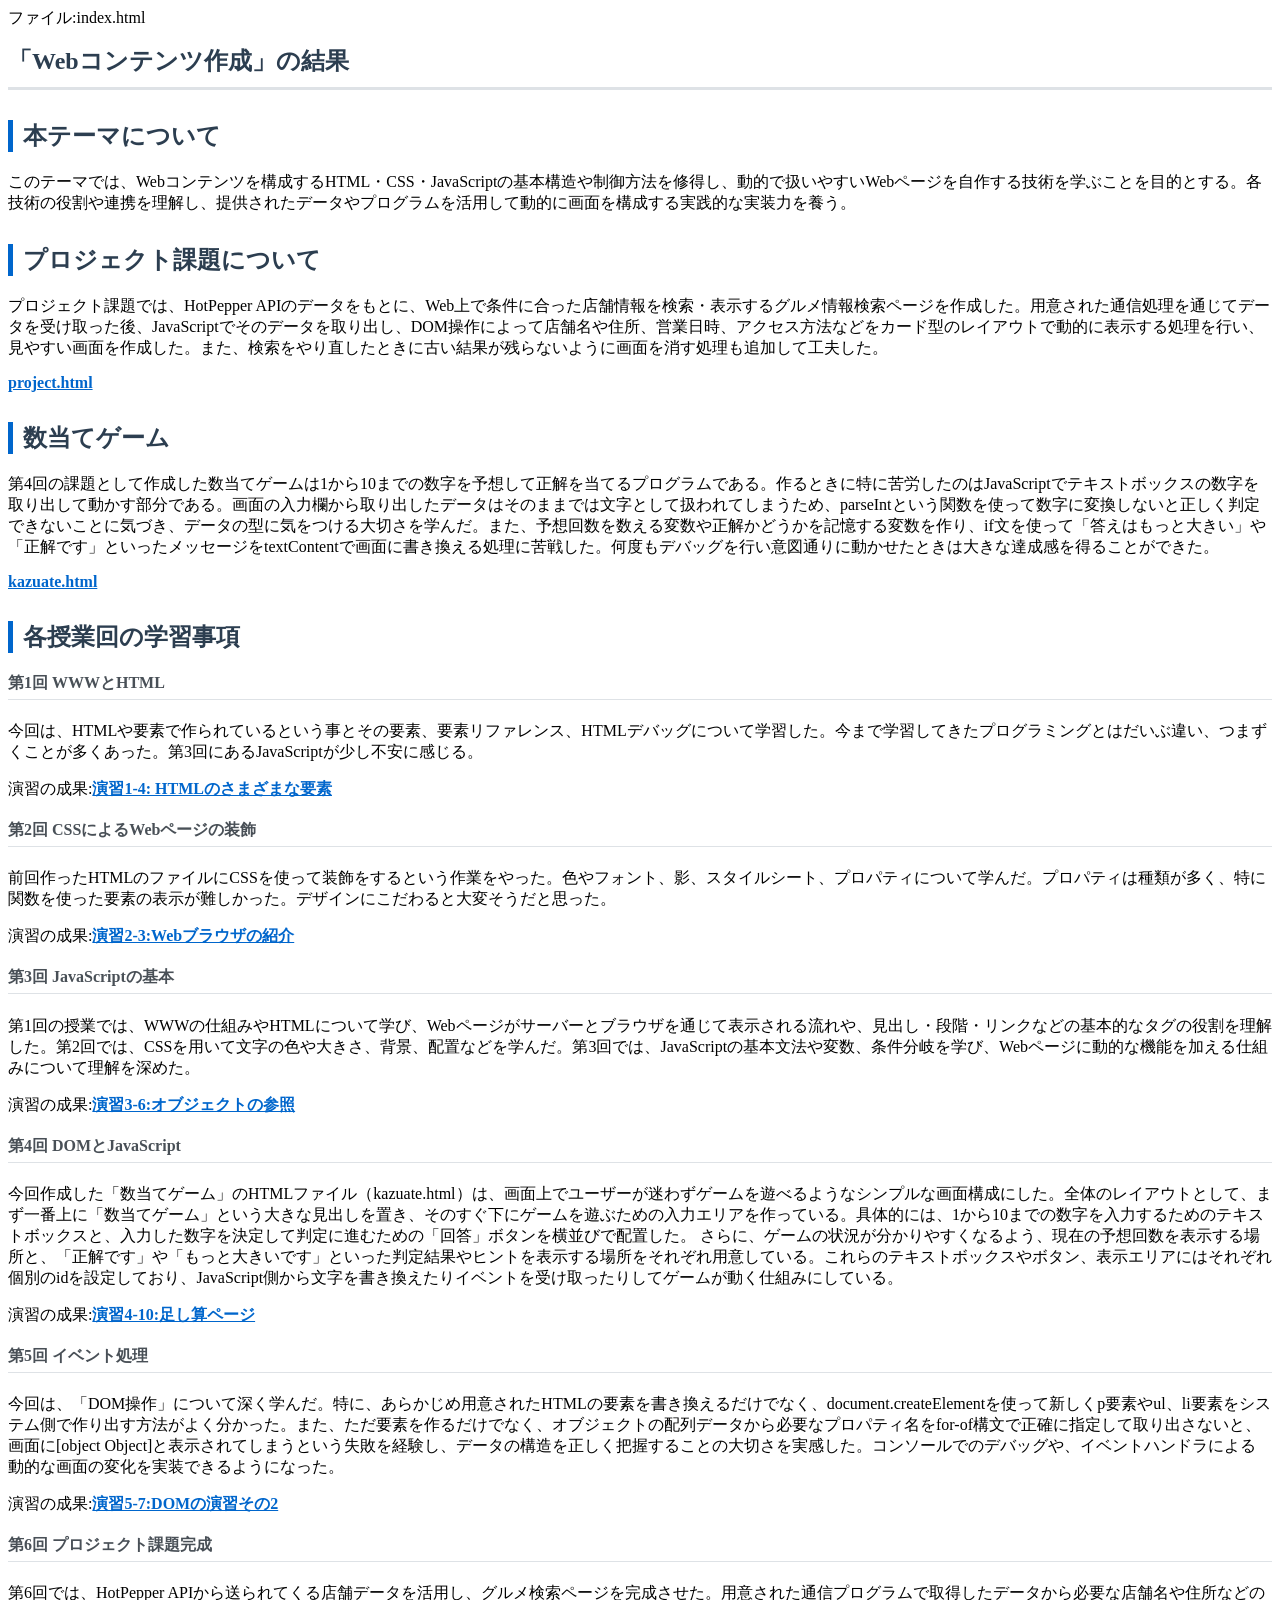
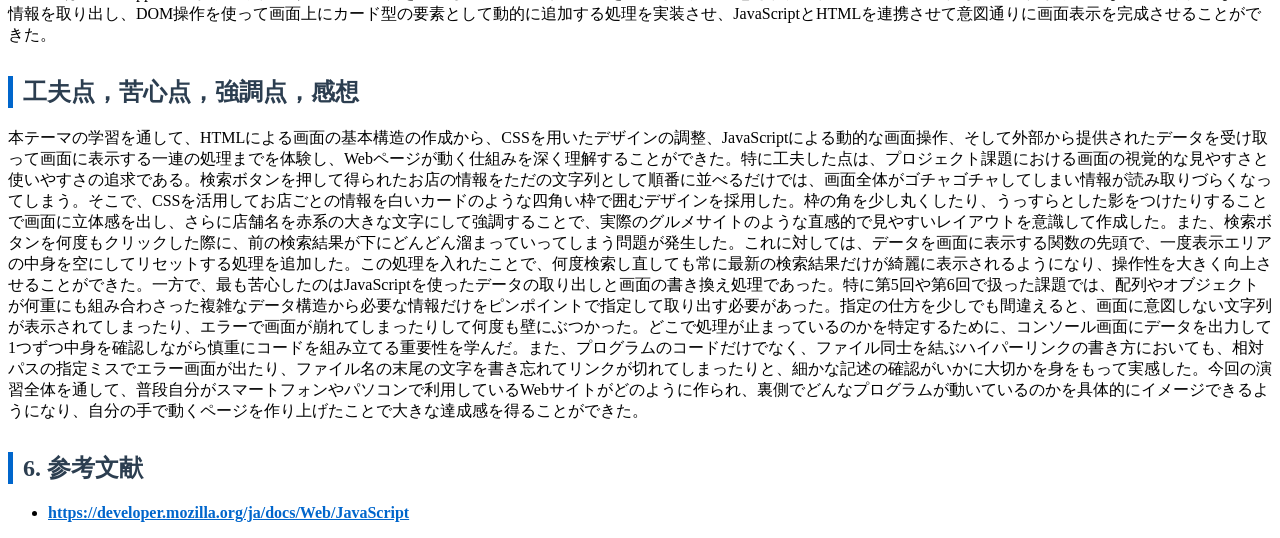
<file: index.html>
ファイル:index.html

<!DOCTYPE html>
<html>
  <head>
    <meta charset="utf-8">
    <title>My test page</title>
    <link rel="stylesheet" href="style.css">
  <body>
    <h1>「Webコンテンツ作成」の結果</h1>
    <h2>本テーマについて</h2>
    <p>このテーマでは、Webコンテンツを構成するHTML・CSS・JavaScriptの基本構造や制御方法を修得し、動的で扱いやすいWebページを自作する技術を学ぶことを目的とする。各技術の役割や連携を理解し、提供されたデータやプログラムを活用して動的に画面を構成する実践的な実装力を養う。
    </p>
    <h2>プロジェクト課題について</h2>
    <p>プロジェクト課題では、HotPepper APIのデータをもとに、Web上で条件に合った店舗情報を検索・表示するグルメ情報検索ページを作成した。用意された通信処理を通じてデータを受け取った後、JavaScriptでそのデータを取り出し、DOM操作によって店舗名や住所、営業日時、アクセス方法などをカード型のレイアウトで動的に表示する処理を行い、見やすい画面を作成した。また、検索をやり直したときに古い結果が残らないように画面を消す処理も追加して工夫した。</p>
    <a href="practice-css/project.html" target="_blank">project.html</a>
    <h2>数当てゲーム</h2>
    <p>第4回の課題として作成した数当てゲームは1から10までの数字を予想して正解を当てるプログラムである。作るときに特に苦労したのはJavaScriptでテキストボックスの数字を取り出して動かす部分である。画面の入力欄から取り出したデータはそのままでは文字として扱われてしまうため、parseIntという関数を使って数字に変換しないと正しく判定できないことに気づき、データの型に気をつける大切さを学んだ。また、予想回数を数える変数や正解かどうかを記憶する変数を作り、if文を使って「答えはもっと大きい」や「正解です」といったメッセージをtextContentで画面に書き換える処理に苦戦した。何度もデバッグを行い意図通りに動かせたときは大きな達成感を得ることができた。</p>
    <a href="kazuate.html" target="_blank">kazuate.html</a>
    <h2>各授業回の学習事項</h2>

    <h4>第1回 WWWとHTML</h4>

    <p>今回は、HTMLや要素で作られているという事とその要素、要素リファレンス、HTMLデバッグについて学習した。今まで学習してきたプログラミングとはだいぶ違い、つまずくことが多くあった。第3回にあるJavaScriptが少し不安に感じる。</p>
    
    <p>演習の成果:<a href="practice-html/elements.html" target="_blank">演習1-4: HTMLのさまざまな要素</a></p> 
   
    <h4>第2回 CSSによるWebページの装飾</h4>

    <p>前回作ったHTMLのファイルにCSSを使って装飾をするという作業をやった。色やフォント、影、スタイルシート、プロパティについて学んだ。プロパティは種類が多く、特に関数を使った要素の表示が難しかった。デザインにこだわると大変そうだと思った。</p>
    <p>演習の成果:<a href="practice-css/browser-intro.html"
    target="_blank">演習2-3:Webブラウザの紹介</a></p>

    <h4>第3回 JavaScriptの基本</h4>

    <p>第1回の授業では、WWWの仕組みやHTMLについて学び、Webページがサーバーとブラウザを通じて表示される流れや、見出し・段階・リンクなどの基本的なタグの役割を理解した。第2回では、CSSを用いて文字の色や大きさ、背景、配置などを学んだ。第3回では、JavaScriptの基本文法や変数、条件分岐を学び、Webページに動的な機能を加える仕組みについて理解を深めた。</p>
    <p>演習の成果:<a href="practice-js/jsintro.html"
    target="_blank">演習3-6:オブジェクトの参照</a></p>

    <h4>第4回 DOMとJavaScript</h4>

    <p>今回作成した「数当てゲーム」のHTMLファイル（kazuate.html）は、画面上でユーザーが迷わずゲームを遊べるようなシンプルな画面構成にした。全体のレイアウトとして、まず一番上に「数当てゲーム」という大きな見出しを置き、そのすぐ下にゲームを遊ぶための入力エリアを作っている。具体的には、1から10までの数字を入力するためのテキストボックスと、入力した数字を決定して判定に進むための「回答」ボタンを横並びで配置した。
      さらに、ゲームの状況が分かりやすくなるよう、現在の予想回数を表示する場所と、「正解です」や「もっと大きいです」といった判定結果やヒントを表示する場所をそれぞれ用意している。これらのテキストボックスやボタン、表示エリアにはそれぞれ個別のidを設定しており、JavaScript側から文字を書き換えたりイベントを受け取ったりしてゲームが動く仕組みにしている。</p>
    <p>演習の成果:<a href="practice-eventdom/tashizan.html"
    target="_blank">演習4-10:足し算ページ</a></p>

    <h4>第5回 イベント処理</h4>

    <p>今回は、「DOM操作」について深く学んだ。特に、あらかじめ用意されたHTMLの要素を書き換えるだけでなく、document.createElementを使って新しくp要素やul、li要素をシステム側で作り出す方法がよく分かった。また、ただ要素を作るだけでなく、オブジェクトの配列データから必要なプロパティ名をfor-of構文で正確に指定して取り出さないと、画面に[object Object]と表示されてしまうという失敗を経験し、データの構造を正しく把握することの大切さを実感した。コンソールでのデバッグや、イベントハンドラによる動的な画面の変化を実装できるようになった。</p>
    <p>演習の成果:<a href="practice-dom2/dom2-exercise.html"
    target="_blank">演習5-7:DOMの演習その2</a></p>

    <h4>第6回 プロジェクト課題完成</h4>

    <p>第6回では、HotPepper APIから送られてくる店舗データを活用し、グルメ検索ページを完成させた。用意された通信プログラムで取得したデータから必要な店舗名や住所などの情報を取り出し、DOM操作を使って画面上にカード型の要素として動的に追加する処理を実装させ、JavaScriptとHTMLを連携させて意図通りに画面表示を完成させることができた。</p>

    <h2>工夫点，苦心点，強調点，感想</h2>

    <p>本テーマの学習を通して、HTMLによる画面の基本構造の作成から、CSSを用いたデザインの調整、JavaScriptによる動的な画面操作、そして外部から提供されたデータを受け取って画面に表示する一連の処理までを体験し、Webページが動く仕組みを深く理解することができた。特に工夫した点は、プロジェクト課題における画面の視覚的な見やすさと使いやすさの追求である。検索ボタンを押して得られたお店の情報をただの文字列として順番に並べるだけでは、画面全体がゴチャゴチャしてしまい情報が読み取りづらくなってしまう。そこで、CSSを活用してお店ごとの情報を白いカードのような四角い枠で囲むデザインを採用した。枠の角を少し丸くしたり、うっすらとした影をつけたりすることで画面に立体感を出し、さらに店舗名を赤系の大きな文字にして強調することで、実際のグルメサイトのような直感的で見やすいレイアウトを意識して作成した。また、検索ボタンを何度もクリックした際に、前の検索結果が下にどんどん溜まっていってしまう問題が発生した。これに対しては、データを画面に表示する関数の先頭で、一度表示エリアの中身を空にしてリセットする処理を追加した。この処理を入れたことで、何度検索し直しても常に最新の検索結果だけが綺麗に表示されるようになり、操作性を大きく向上させることができた。一方で、最も苦心したのはJavaScriptを使ったデータの取り出しと画面の書き換え処理であった。特に第5回や第6回で扱った課題では、配列やオブジェクトが何重にも組み合わさった複雑なデータ構造から必要な情報だけをピンポイントで指定して取り出す必要があった。指定の仕方を少しでも間違えると、画面に意図しない文字列が表示されてしまったり、エラーで画面が崩れてしまったりして何度も壁にぶつかった。どこで処理が止まっているのかを特定するために、コンソール画面にデータを出力して1つずつ中身を確認しながら慎重にコードを組み立てる重要性を学んだ。また、プログラムのコードだけでなく、ファイル同士を結ぶハイパーリンクの書き方においても、相対パスの指定ミスでエラー画面が出たり、ファイル名の末尾の文字を書き忘れてリンクが切れてしまったりと、細かな記述の確認がいかに大切かを身をもって実感した。今回の演習全体を通して、普段自分がスマートフォンやパソコンで利用しているWebサイトがどのように作られ、裏側でどんなプログラムが動いているのかを具体的にイメージできるようになり、自分の手で動くページを作り上げたことで大きな達成感を得ることができた。</p>

    <h2>6. 参考文献</h2>
    <ul>
      <li><a href="https://developer.mozilla.org/ja/docs/Web/JavaScript" target="_blank">https://developer.mozilla.org/ja/docs/Web/JavaScript</a></li>
    </ul>
  </body>
</html>
</file>
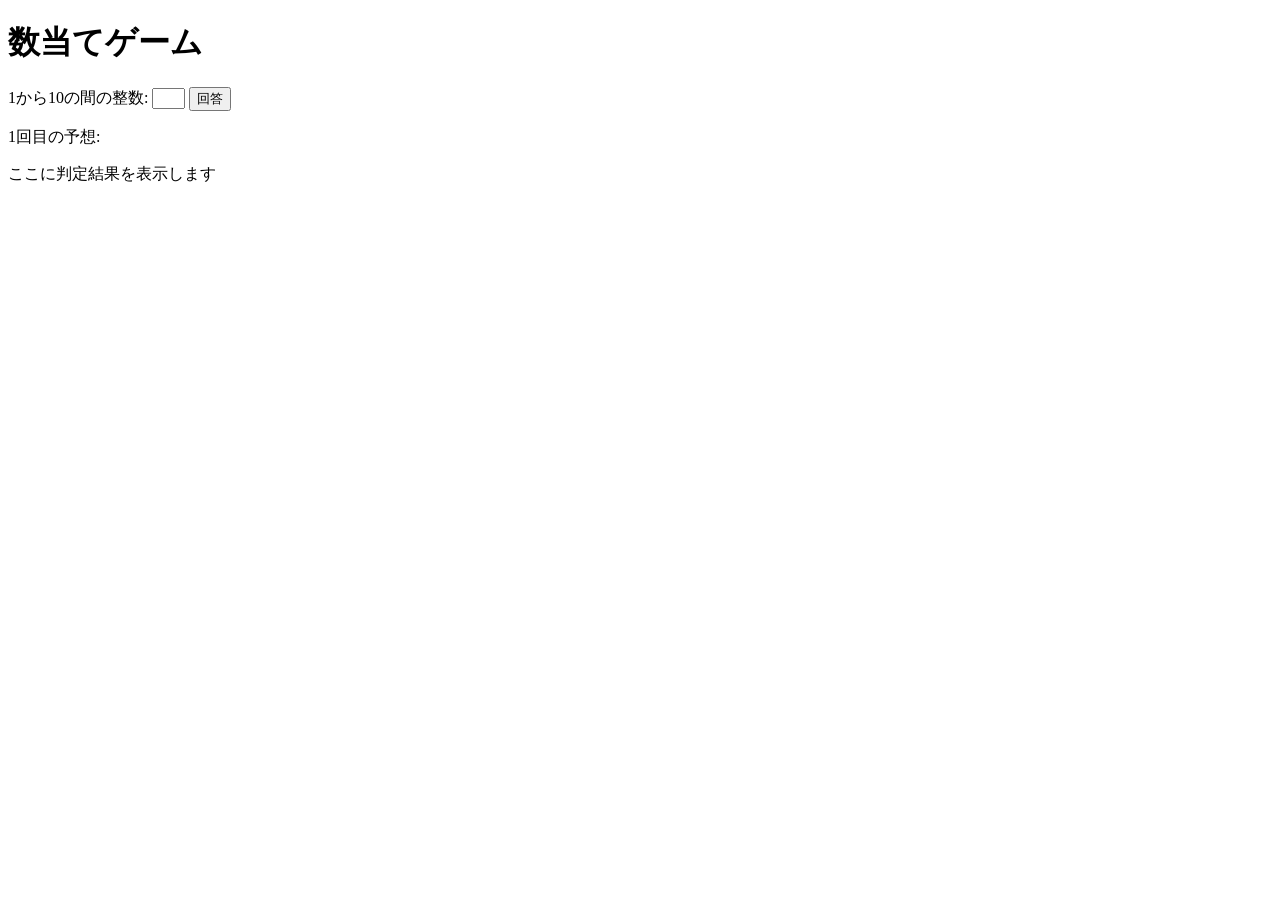
<file: kazuate.html>
<!-- 課題4-1: 数当てゲーム -->
<!DOCTYPE html>
<html>
  <head>
    <title>数当てゲーム</title>
    <script src="kazuate.js" defer></script>
  </head>

  <body>
    <h1>数当てゲーム</h1>
    <p>
      1から10の間の整数: 
      <input type="text" name="yoso" id="yoso" size="2">
      <button id="answer">回答</button>
    </p>
    <p>
      <span id="kaisu">1</span>回目の予想: 
    </p>
    <p id="result">ここに判定結果を表示します</p>
  </body>
</html>
</file>
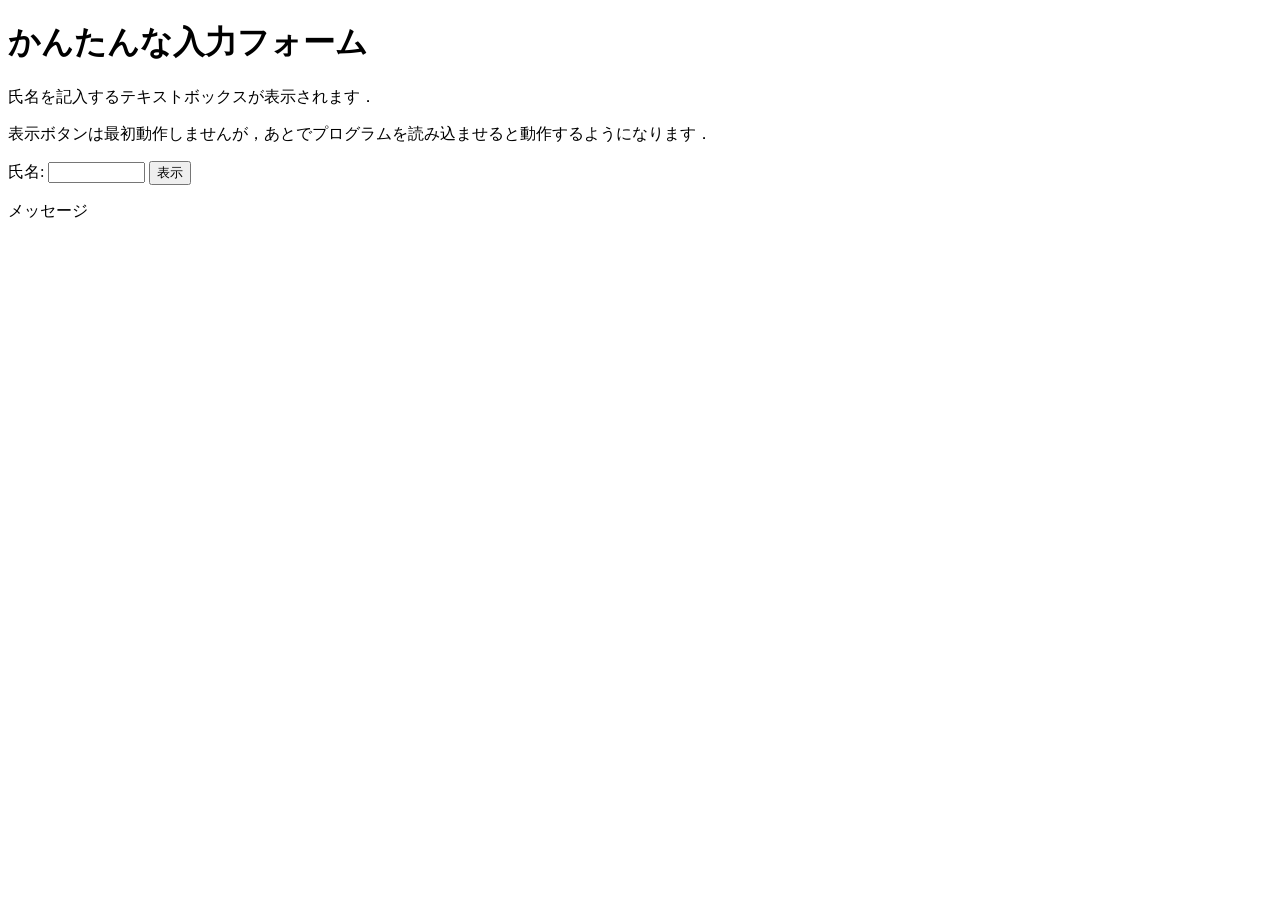
<file: practice-eventdom/input-demo.html>
<!DOCTYPE html>
<html>
  <head>
    <title>かんたんな入力フォーム</title>
    <script src="input-demo.js" defer></script>
  </head>

  <body>
    <h1>かんたんな入力フォーム</h1>
	<p>氏名を記入するテキストボックスが表示されます．</p>
	<p>表示ボタンは最初動作しませんが，あとでプログラムを読み込ませると動作するようになります．</p>
	<label for="shimei">氏名: </label>
	<input type="text" name="shimei" size="10" id="shimei">
	<button id="print">表示</button>
	<p id="message">メッセージ</p>
  </body>
</html>
</file>
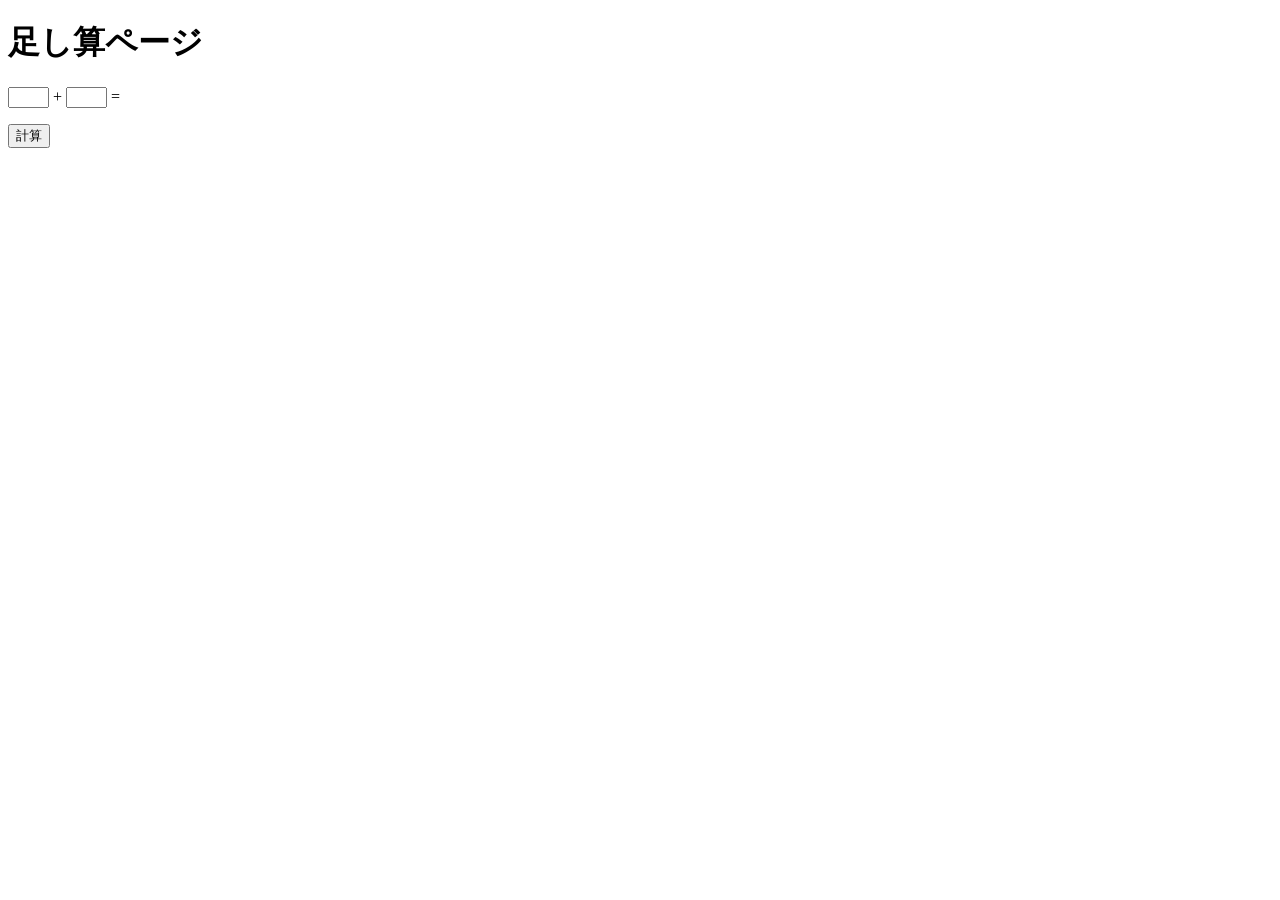
<file: practice-eventdom/tashizan.html>
<!DOCTYPE html>
<html>
  <head>
    <title>足し算ページ</title>
	<script src="tashizan.js" defer></script>
  </head>

  <body>
    <h1>足し算ページ</h1>
	<p>
	<input type="text" name="left" id="left" size="3">
	+
	<input type="text" name="right" id="right" size="3">
	=
	<span id="answer"></span>
	</p>
	<button id="calc">計算</button>
  </body>
</html>
</file>
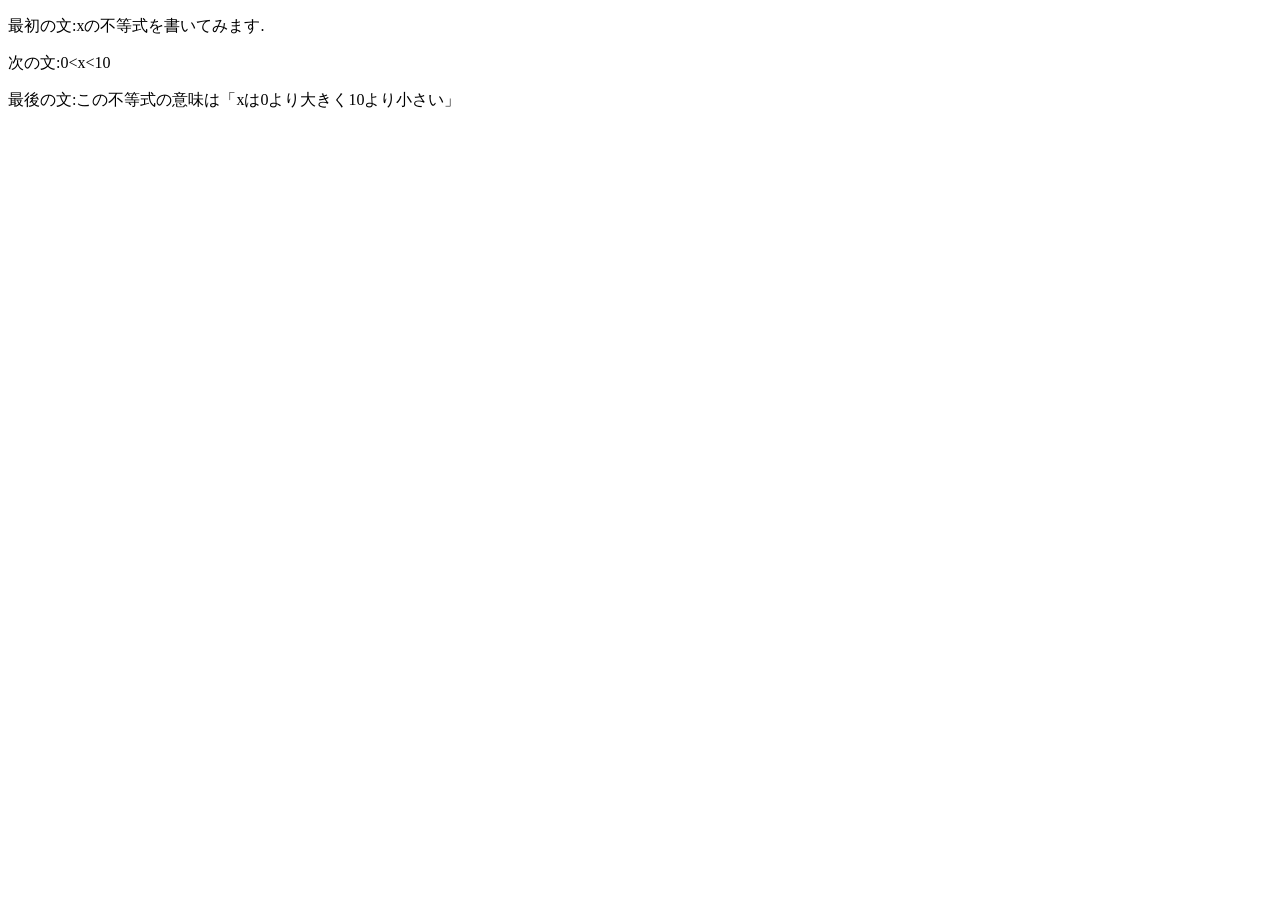
<file: practice-html/structure.html>
<!DOCTYPE html>
<html>
  <head>
    <meta charset="utf-8">
    <title>演習1-3</title>
  </head>
  <body>
   <p>最初の文:xの不等式を書いてみます.</p>
   <p>次の文:0&lt;x&lt;10</p>
   <p>最後の文:この不等式の意味は「xは0より大きく10より小さい」</p>
  </body>
</html>
</file>
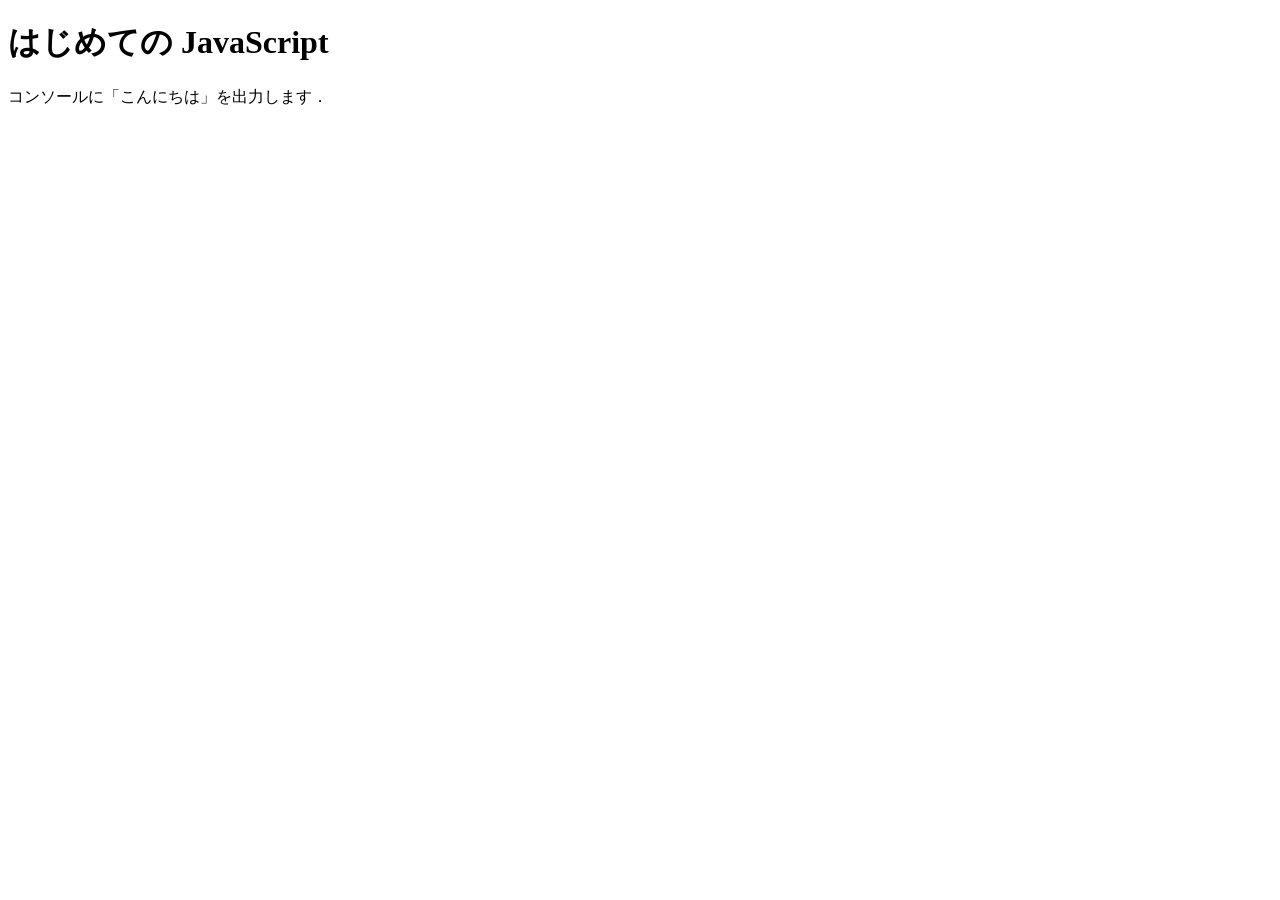
<file: practice-js/jsintro.html>
<!DOCTYPE html>
<html>
  <head>
    <meta charset="utf-8">
    <title>はじめての JavaScript</title>
    <script src ="hello.js" defer></script>
  </head>

  <body>
    <h1>はじめての JavaScript</h1>

    <p>コンソールに「こんにちは」を出力します．</p>
  </body>
</html>
</file>
<file: style.css>
ファイル:style.css

/* 全体の背景やフォントの設定 */
body {
  font-family: "Helvetica Neue", Arial, "Hiragino Kaku Gothic ProN", "Hiragino Sans", Meiryo, sans-serif;
  background-color: #f8f9fa; /* ほんのり明るいグレーの背景 */
  color: #333333;            /* 文字色は真っ黒ではなく目に優しい濃いグレー */
  line-height: 1.6;          /* 行間を広げて読みやすく */
  padding: 30px 20px;        /* 画面端の余白 */
  max-width: 800px;          /* 横幅が広がりすぎないように制限 */
  margin: 0 auto;            /* 画面の中央に配置 */
}

/* メインタイトルのデザイン */
h1 {
  font-size: 24px;
  color: #2c3e50;            /* 深みのあるネイビー */
  border-bottom: 3px solid #dee2e6; /* 下に境界線を入れる */
  padding-bottom: 10px;
  margin-bottom: 30px;
}

/* 店舗ごとのカード（ボックス） */
.shop-card {
  background-color: #ffffff; /* ボックスの中は白 */
  border-radius: 8px;        /* 角を少し丸くする */
  padding: 20px 25px;        /* ボックス内の余白 */
  margin-bottom: 25px;       /* カード同士の間隔 */
  box-shadow: 0 4px 6px rgba(0, 0, 0, 0.05); /* ほんのり軽い影をつけて浮き上がらせる */
  border: 1px solid #e9ecef; /* うっすらとした枠線 */
}

/* 「検索結果○件目」の見出し */
.shop-card h2 {
  font-size: 14px;
  color: #6c757d;            /* 補足情報らしくグレーに */
  margin: 0 0 5px 0;
}

/* 「店舗名：〇〇」の見出し */
.shop-card h3 {
  font-size: 18px;
  color: #d9534f;            /* グルメサイトらしい温かみのある赤・オレンジ系 */
  margin: 0 0 15px 0;
  padding-bottom: 8px;
  border-bottom: 1px dashed #dee2e6; /* 店舗名の下に点線 */
}

/* リスト（箇条書き部分）の調整 */
.shop-card ul {
  list-style: none;          /* デフォルトの「・」を消す */
  padding: 0;
  margin: 0;
}

.shop-card li {
  margin-bottom: 10px;       /* 項目ごとの隙間 */
  font-size: 14px;
}

/* 「住所：」「予算：」などのラベル部分を目立たせる */
.label {
  font-weight: bold;
  color: #495057;
  display: inline-block;
  width: 90px;               /* 縦のラインが綺麗に揃うように横幅を固定 */
}

/* 住所のマップリンクのデザイン */
.shop-card a {
  color: #0066cc;            /* 綺麗な青色 */
  text-decoration: none;     /* 最初は下線を消しておく */
  font-weight: 500;
}

/* 住所にマウスを載せたとき（ホバー時）の動き */
.shop-card a:hover {
  text-decoration: underline; /* マウスを載せると下線が出る */
  color: #004499;             /* 少し濃い青に変わる */
}

/* index.htmlのcss */
h2 {
  color: #2c3e50;
  border-left: 5px solid #0066cc;
  padding-left: 10px;
  margin-top: 30px;
}

h4 {
  color: #495057;
  border-bottom: 1px solid #dee2e6;
  padding-bottom: 5px;
  margin-top: 20px;
}

p {
  margin-bottom: 15px;
}

a {
  color: #0066cc;
  font-weight: bold;
}
</file>
